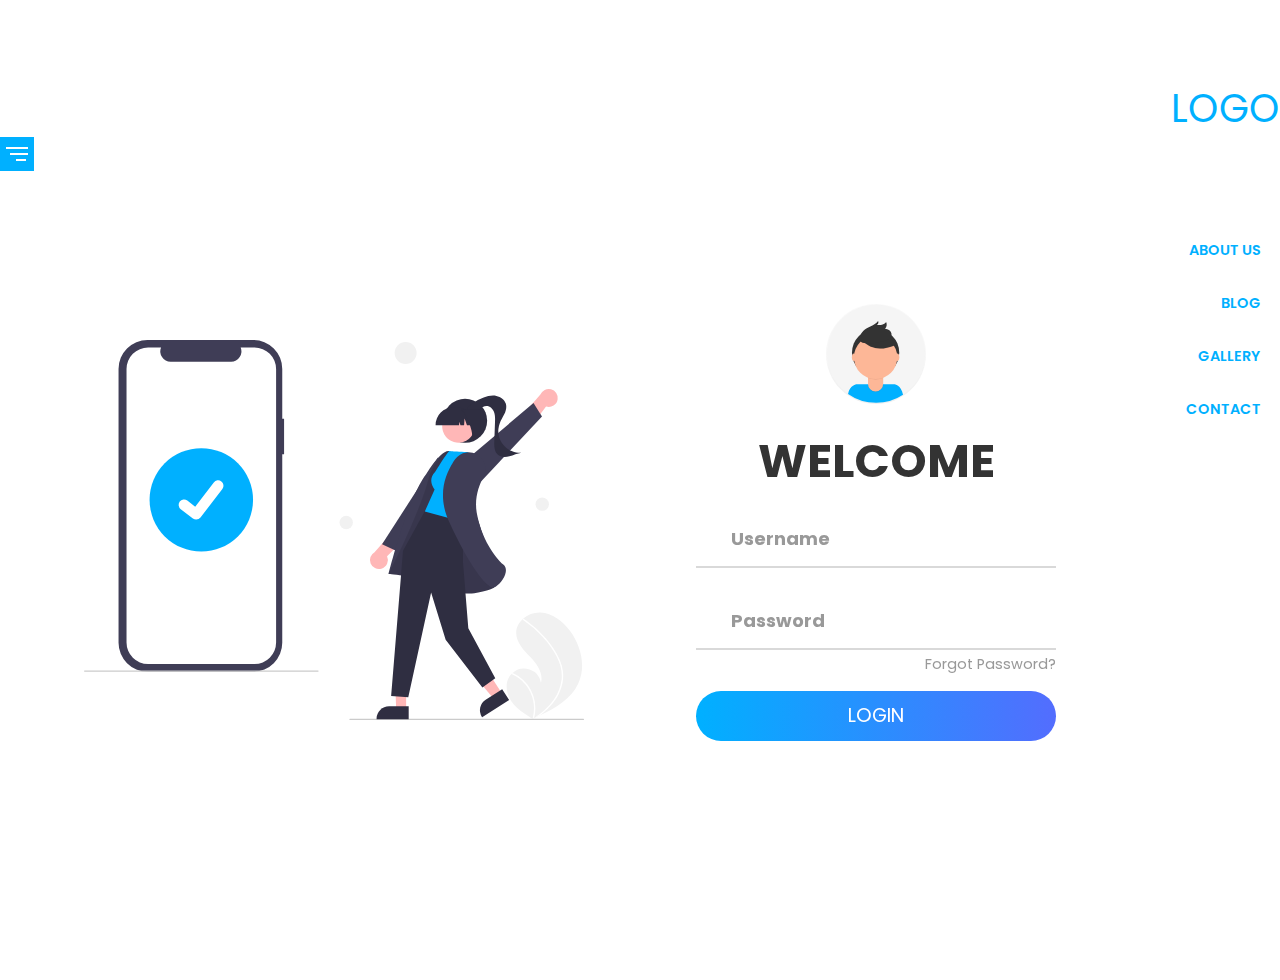
<file: index.html>
<!DOCTYPE html>
<html lang="en" dir="ltr">

<head>
  <meta charset="utf-8">
  <meta name="viewport" content="width=device-width, initial-scale=1.0 maximum-scale=1, user-scalable=0">
  <title>Login Page</title>

  <!-- CSS only -->
  <link rel="stylesheet" href="https://stackpath.bootstrapcdn.com/bootstrap/4.1.3/css/bootstrap.min.css" integrity="sha384-MCw98/SFnGE8fJT3GXwEOngsV7Zt27NXFoaoApmYm81iuXoPkFOJwJ8ERdknLPMO" crossorigin="anonymous">
  
  <!-- Google Fonts -->
  <link href="https://fonts.googleapis.com/css2?family=Poppins:wght@600&display=swap" rel="stylesheet">

  <!-- Font Awesome-->
  <link rel="stylesheet" href="https://pro.fontawesome.com/releases/v5.10.0/css/all.css" integrity="sha384-AYmEC3Yw5cVb3ZcuHtOA93w35dYTsvhLPVnYs9eStHfGJvOvKxVfELGroGkvsg+p" crossorigin="anonymous" />

  <link rel="stylesheet" href="css/styles.css">

</head>

<body>
  <section class="header">

    <!--Navbar-->

    <nav class="navbar navbar-expand-lg navbar-light fixed-top ">
      <div class="container">
        <a class="navbar-brand " href="#">LOGO</a>
        <button class="navbar-toggler" type="button" data-toggle="collapse" data-target="#navbarSupportedContent" aria-controls="navbarSupportedContent" aria-expanded="false" aria-label="Toggle navigation">
          <span class="navbar-toggler-icon"></span>
          <span class="navbar-toggler-icon"></span>
          <span class="navbar-toggler-icon"></span>
        </button>
        <div class="collapse navbar-collapse  justify-content-center" id="navbarSupportedContent">
          <ul class="navbar-nav mx-auto mb-2 mb-lg-0 ">
            <li class="nav-item">
              <a class="nav-link active" aria-current="page" href="index.html">HOME</a>
            </li>
            <li class="nav-item">
              <a class="nav-link" href="#">ABOUT US</a>
            </li>
            <li class="nav-item">
              <a class="nav-link " href="#">BLOG</a>
            </li>
            <li class="nav-item">
              <a class="nav-link " href="#">GALLERY</a>
            </li>
            <li class="nav-item">
              <a class="nav-link " href="contact.html">CONTACT</a>
            </li>
          </ul>
        </div>
      </div>
    </nav>

  </section>

  <section class="login">
    <!-- <img src="images\wave.png" alt=""> -->
    <div class="container-main">
      <div class="img">
        <img src="images\phone.svg" alt="">
      </div>
      <div class="login-container">
        <form name="loginForm" action="index.html" method="post" onsubmit="return validate()">
          <img class="avatar" src="images\profile.svg" alt="">
          <h2>Welcome</h2>
          <div class="input-div one">
            <div class="i">
              <i class="fas fa-user"></i>
            </div>
            <div>
              <h5>Username</h5>
              <input class="input username" type="text" name="username" value="">
            </div>
          </div>

          <div class="input-div two">
            <div class="i">
              <i class="fas fa-lock"></i>
            </div>
            <div>
              <h5>Password</h5>
              <input class="input password" type="password" name="password" value="">
            </div>
          </div>

          <a href="#">Forgot Password?</a>
          <input type="submit" class="btn" value="Login" onclick="validate()">
        </form>
      </div>
    </div>

  </section>

<script src="https://code.jquery.com/jquery-3.3.1.slim.min.js" integrity="sha384-q8i/X+965DzO0rT7abK41JStQIAqVgRVzpbzo5smXKp4YfRvH+8abtTE1Pi6jizo" crossorigin="anonymous"></script>
<script src="https://stackpath.bootstrapcdn.com/bootstrap/4.1.3/js/bootstrap.min.js" integrity="sha384-ChfqqxuZUCnJSK3+MXmPNIyE6ZbWh2IMqE241rYiqJxyMiZ6OW/JmZQ5stwEULTy" crossorigin="anonymous"></script>
<script src="https://cdnjs.cloudflare.com/ajax/libs/popper.js/1.14.3/umd/popper.min.js" integrity="sha384-ZMP7rVo3mIykV+2+9J3UJ46jBk0WLaUAdn689aCwoqbBJiSnjAK/l8WvCWPIPm49" crossorigin="anonymous"></script>
<script type="text/javascript" src="js\main.js"> </script>
</body>

</html>
</file>
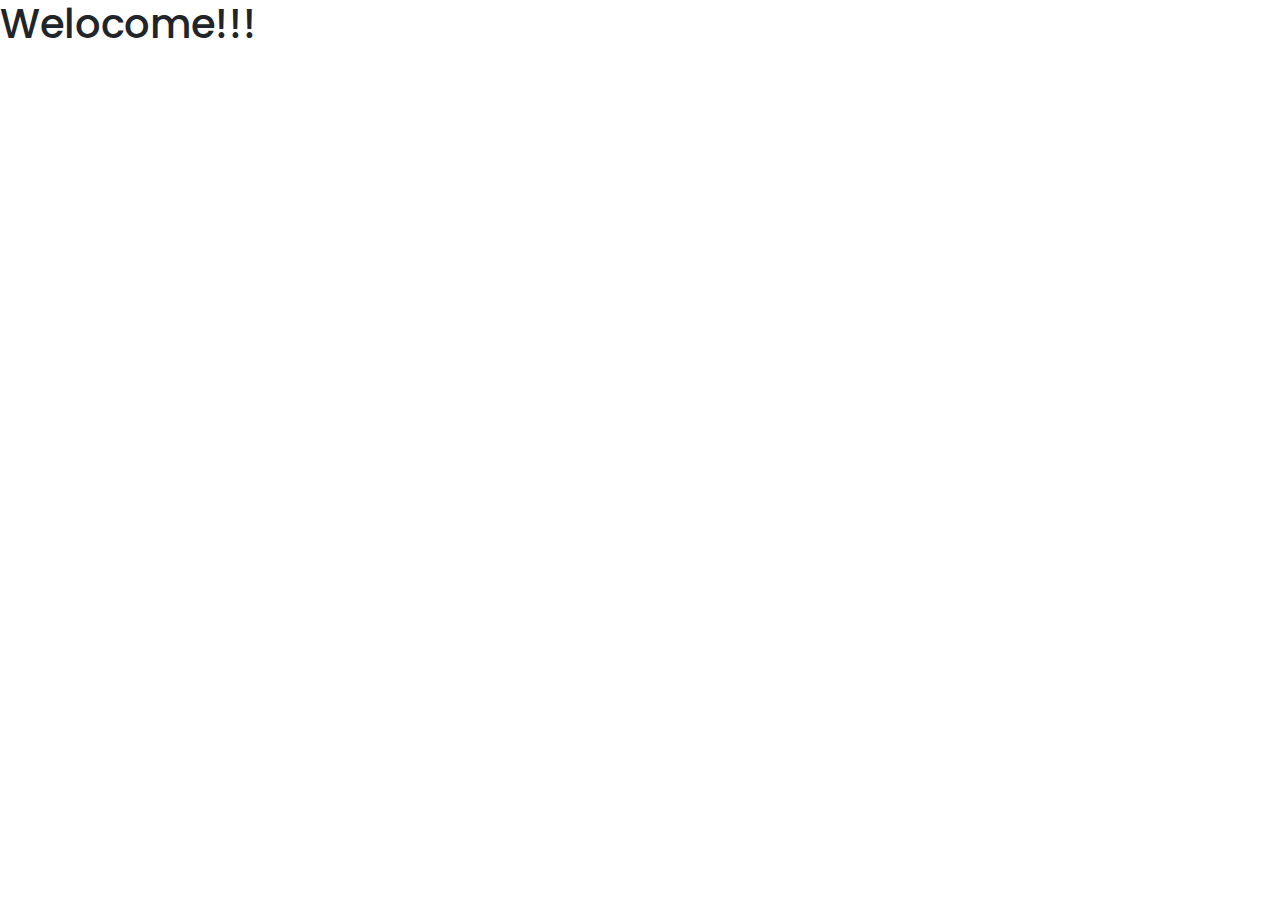
<file: text.html>
<!DOCTYPE html>
<html lang="en" dir="ltr">
  <head>
    <meta charset="utf-8">
    <meta name="viewport" content="width=device-width, initial-scale=1.0 maximum-scale=1, user-scalable=0">
    <title>Main Page</title>

    <!-- CSS only -->
    <link rel="stylesheet" href="https://stackpath.bootstrapcdn.com/bootstrap/4.3.1/css/bootstrap.min.css" integrity="sha384-ggOyR0iXCbMQv3Xipma34MD+dH/1fQ784/j6cY/iJTQUOhcWr7x9JvoRxT2MZw1T" crossorigin="anonymous">

    <!-- Google Fonts -->
    <link href="https://fonts.googleapis.com/css2?family=Poppins:wght@600&display=swap" rel="stylesheet">

    <!-- Font Awesome-->
    <link rel="stylesheet" href="https://pro.fontawesome.com/releases/v5.10.0/css/all.css" integrity="sha384-AYmEC3Yw5cVb3ZcuHtOA93w35dYTsvhLPVnYs9eStHfGJvOvKxVfELGroGkvsg+p" crossorigin="anonymous" />

    <link rel="stylesheet" href="css/styles.css">

  </head>
  <body>
    <h1 class="openmsg">Welocome!!!</h1>
  </body>
</html>
</file>
<file: css/styles.css>
* {
  padding: 0;
  margin: 0;
  box-sizing: border-box;
}


a {
  text-decoration: none;
  font-weight: 400;
}

.nav-item a:hover {
  text-decoration: none;
  font-weight: 500;
  color: #000;
}

.header {
  width: 100%;
  position: fixed;
  background-color: #000;
}

.navbar {
  padding: 2vw 2;
  vw height: 0rem;
  min-height: 12vh;
  z-index: 10;
  background-color: #fff;
  color: #00B0FF;
}

.navbar .navbar-brand a {
  padding: 1rem 0;
  display: block;
  text-decoration: none;
  color : #00B0FF !important;
  font-size: 5px;
}

.navbar-brand {
  font-family: 'Poppins', sans-serif;
  font-weight: 400;
  font-size: 3vw;
  color : #00B0FF;
}

.navbar-toggler {
  background: #00B0FF;
  border: none;
  padding: 10px 6px;
  outline: none;
}

.navbar-toggler span {
  display: block;
  width: 22px;
  height: 2px;
  border: 1px;
  background: #fff;
}

.navbar-toggler span+span {
  margin-top: 4px;
  width: 18px;
  margin-left: 4px;
}

.navbar-toggler span+span+span {
  width: 10px;
  margin-left: 10px;
}

.navbar-expand-lg .navbar-nav .nav-link {
  padding: 1rem 1.2rem;
  position: relative;
  font-weight: 600;
  color : #00B0FF;
}

.navbar-expand-lg .navbar-nav .nav-link:hover {
  border-bottom: 1px solid #333d47 !important;
  color: #333d47;
}

.nav-item {
  font-size: 0.8rem;
  color: #00B0FF;
}

.navbar-expand-lg .navbar-nav .nav-link .nav-item {
  border-bottom: 1px solid#fff;
  width: 2rem;
  font-family: 'Nunito', sans-serif;
}

.navbar-expand-lg .navbar-nav .nav-link.active {
  color: #fff;
}

body{
  font-family: 'Poppins', sans-serif;
}

.container-main{
  position: relative;
  width: 100%;
  height: 100vh;
  display: grid;
  grid-template-columns: repeat(2, 1fr);
  grid-gap: 7rem;
  padding: 0 2rem;
  margin-top: 5rem !important;
}

.img{
  display: flex;
  justify-content: flex-end;
  align-items: center;
}

.img img{
  width: 500px;
}

.login-container{
  display: flex;
  align-items: center;
  text-align: center;

}

form{
  width: 360px;
}

.avatar{
  width: 100px;
}

form h2{
  font-size: 2.9rem;
  text-transform: uppercase;
  margin: 15px 0;
  color: #333;
}

.input-div{
  position: relative;
  display: grid;
  grid-template-columns: 7% 93%;
  margin: 25px 0;
  padding: 5px 0;
  border-bottom: 2px solid #d9d9d9;
}

.input-div:after, .input-div:before{
  content: '';
  position: absolute;
  bottom: -2px;
  width: 0;
  height: 2px;
  background-color: #00B0FF;
  transition: .3s;
}

.input-div:after{
  right: 50%;
}

.input-div:before{
  left: 50%;
}

.input-div.focus .i i{
  color: #00B0FF;
}

.input-div.focus div h5{
  top: -5px;
  font-size: 15px;
}

.input-div.focus:after, .input-div.focus:before{
  width: 50%;

}

.input-div.one{
  margin-top: 0;
}

.input-div.two{
  margin-bottom: 4px;
}

.i{
  display: flex;
  justify-content: center;
  align-items: center;
}

.i i{
  color: #d9d9d9;
  transition: .3s;
}

.input-div > div{
  position: relative;
  height: 45px;
}

.input-div > div h5{
  position: absolute;
  left: 10px;
  top: 50%;
  transform: translateY(-50%);
  color: #999;
  font-size: 18px;
  transition: .3s;
  /* display: none; */
}

.input{
  position: absolute;
  width: 100%;
  height: 100%;
  top: 0;
  left: 0;
  border: none;
  outline: none;
  background: none;
  padding: 0.5rem 0.7rem;
  font-size: 1.2rem;
  color: #555;
  font-family: 'Poppins', sans-serif;
}

a{
  display: block;
  text-align: right;
  text-decoration: none;
  color: #999;
  font-size: 0.9rem;
  transition: 0.3s;
}

a:hover{
  color: #00B0FF;
}

.btn{
  display: block;
  width: 100%;
  height: 50px;
  border-radius: 25px;
  margin: 1rem 0;
  font-size: 1.2rem;
  outline: none;
  border: none;
  background-image: linear-gradient(to right, #00B0FF, #536DFE, #00B0FF);
  cursor: pointer;
  color: #fff;
  font-family: 'Poppins', sans-serif;
  background-size: 200%;
  transition: 0.5s;
  text-transform: uppercase;
}

.btn:hover{
  background-position: right;
}

@media screen and (max-width: 1050px) {
  .container-main{
    grid-gap: 5rem;
  }
}

@media screen and (max-width: 1000px) {
  form{
    width: 290px;
  }

  form h2{
    font-size: 2.4rem;
    margin: 8px 0;
  }

  .img img{
    width: 400px;
  }
}

@media screen and (max-width: 900px){
  .img{
    display: none;
  }

  .container-main{
    grid-template-columns: 1fr;
  }

  .login-container{
    justify-content: center;
  }
}
</file>
